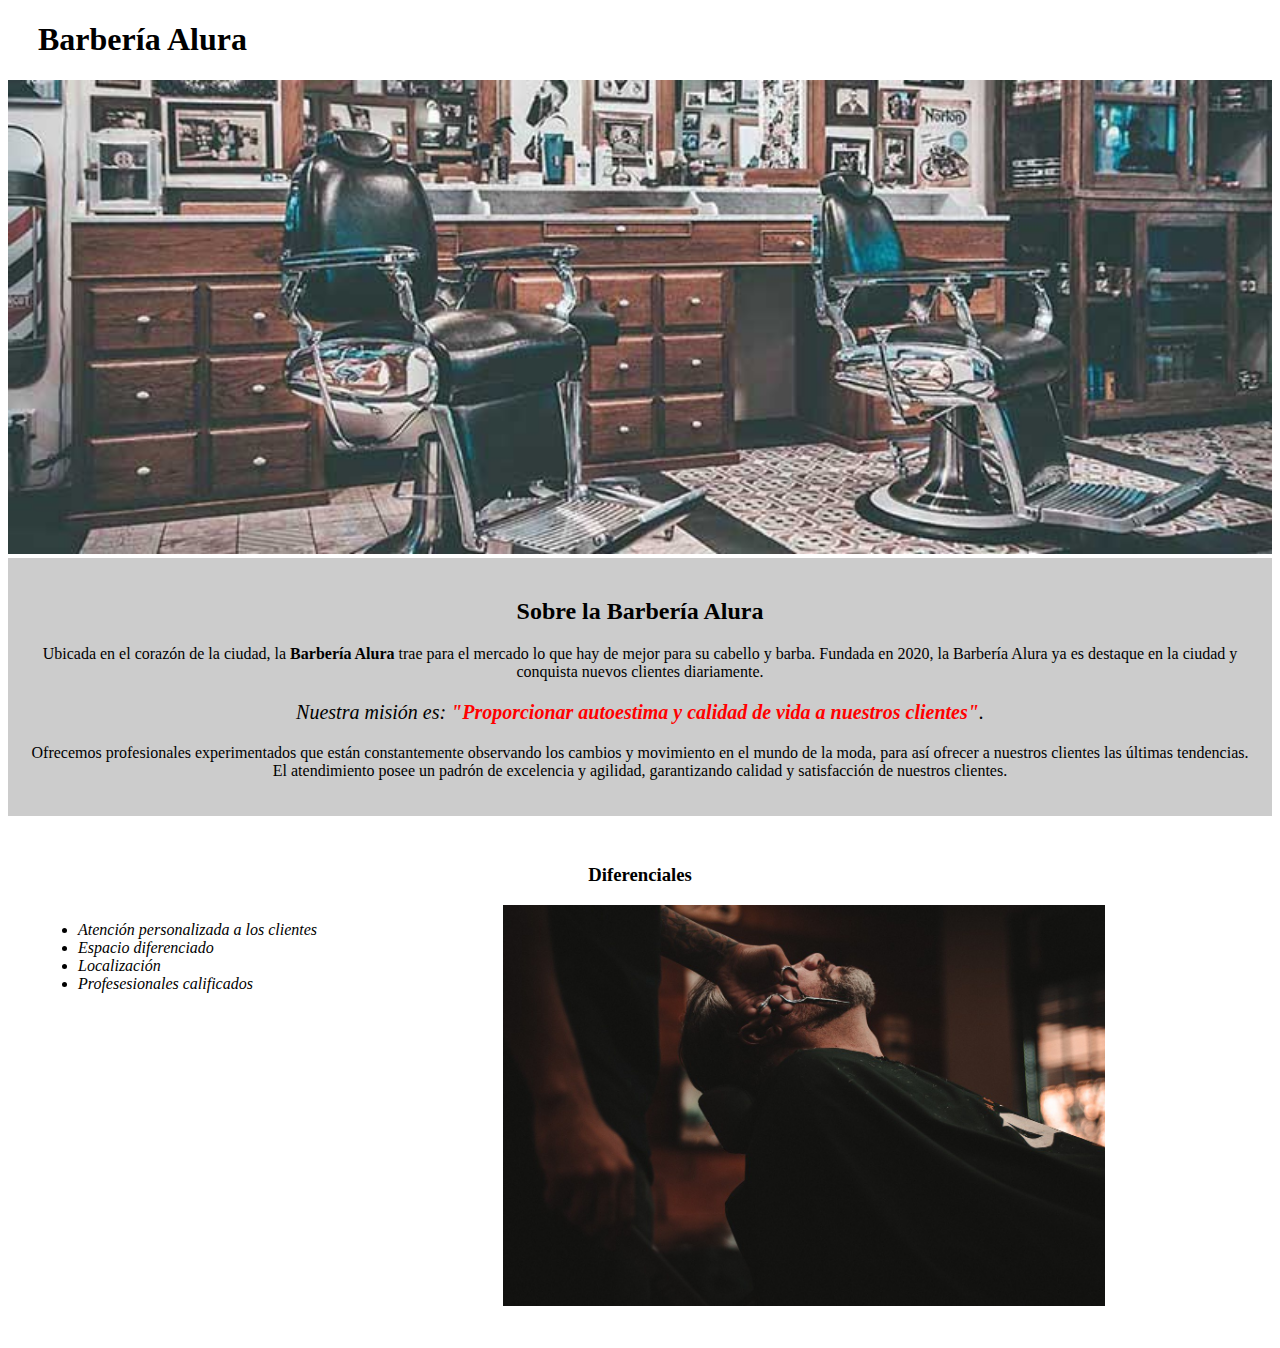
<file: html_css/curso1/index.html>
<!DOCTYPE html>

<html lang="es">
    
    <head>

        <meta charset="UTF-8"> 
        <title>Barbería Alura</title>
        <link rel="stylesheet" href="style.css">
    
    </head>

    <body>

        <header>
            <h1 class="titulo-principal">Barbería Alura</h1>
        </header>

        <img id="banner" src="banner/banner.jpg">
        
        <div class="principal">

            <h2 class="titulo-centralizado">Sobre la Barbería Alura</h2>

            <p>Ubicada en el corazón de la ciudad, la <strong>Barbería Alura</strong> trae para el mercado lo que hay de mejor para su cabello y barba. Fundada en 2020, la Barbería Alura ya es destaque en la ciudad y conquista nuevos clientes diariamente.</p>

            <p id="mision"><em>Nuestra misión es: <strong>"Proporcionar autoestima y calidad de vida a nuestros clientes"</strong>.</em></p>

            <p>Ofrecemos profesionales experimentados que están constantemente observando los cambios y movimiento en el mundo de la moda, para así ofrecer a nuestros clientes las últimas tendencias. El atendimiento posee un padrón de excelencia y agilidad, garantizando calidad y satisfacción de nuestros clientes.</p> 

        </div>

        <div class="diferenciales">

            <h3 class="titulo-centralizado">Diferenciales</h3>
        
            <ul>
                <li class="items">Atención personalizada a los clientes</li>
                <li class="items">Espacio diferenciado</li>
                <li class="items">Localización</li>
                <li class="items">Profesesionales calificados</li>
            </ul>

            <img src="diferenciales/diferenciales.jpg" class="imagenDiferenciales">

        </div>
        
        
    </body>
</html>
</file>
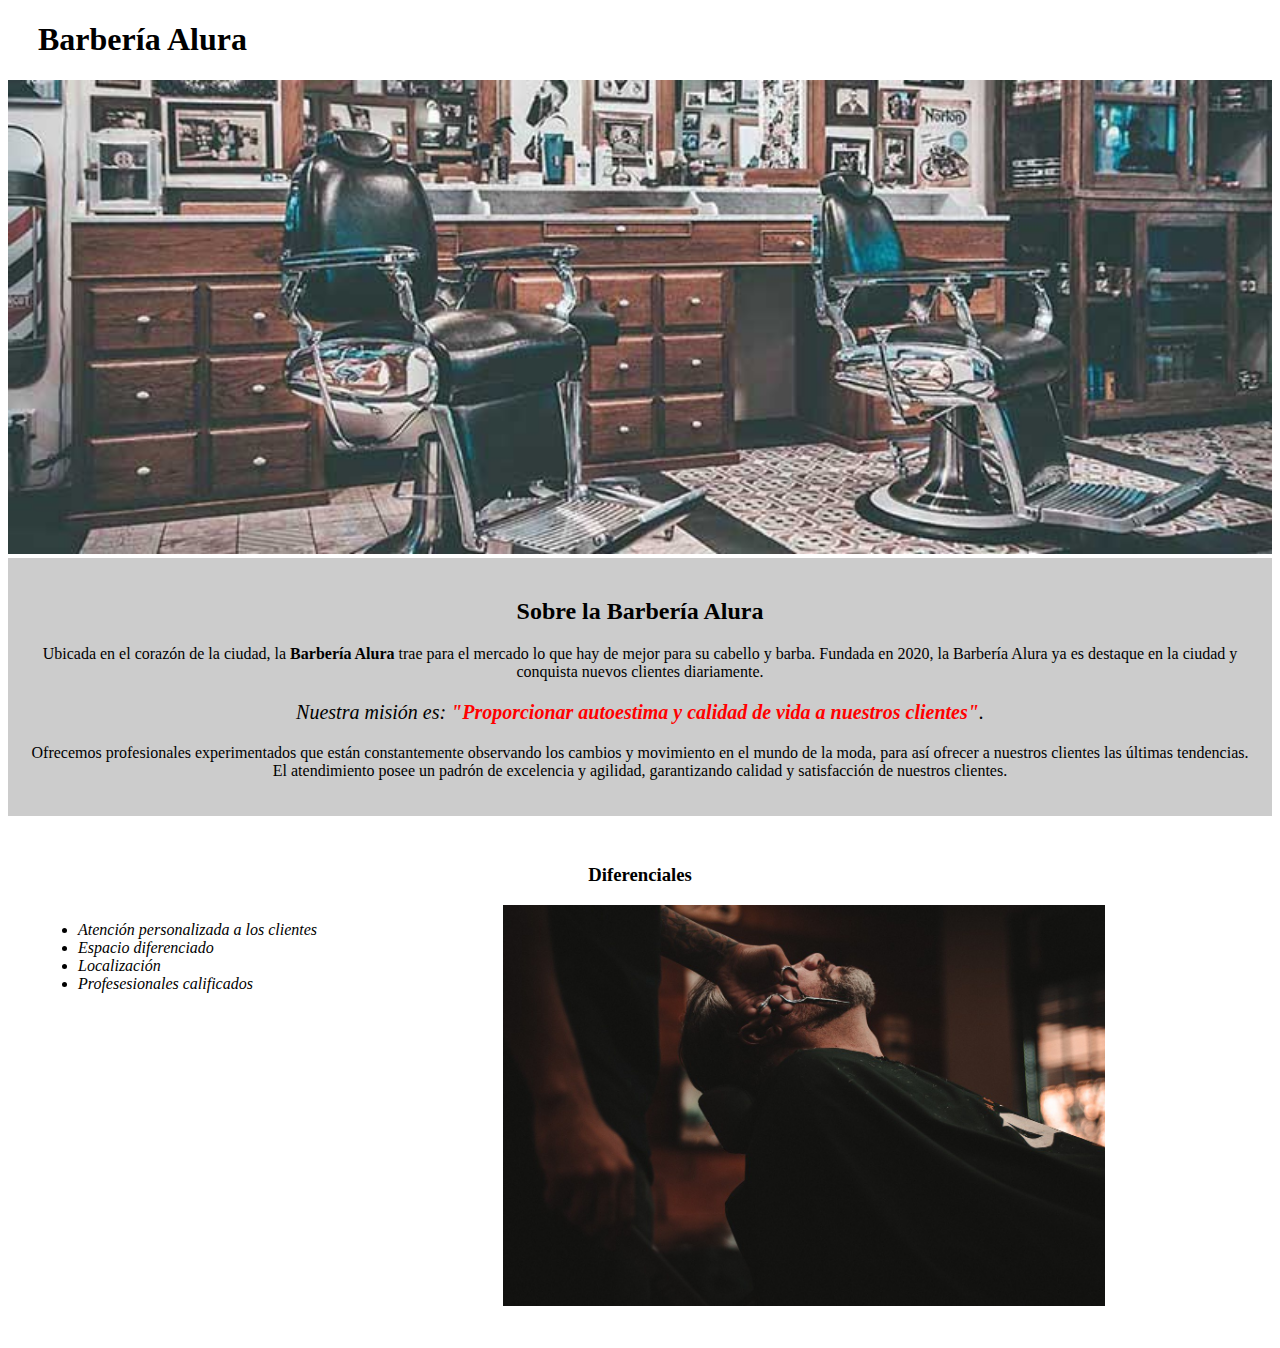
<file: html_css/Curso3/index.html>
<!DOCTYPE html>

<html lang="es">
    
    <head>

        <meta charset="UTF-8"> 
        <title>Barbería Alura</title>
        <link rel="stylesheet" href="style-home.css">
    
    </head>

    <body>

        <header>
            <h1 class="titulo-principal">Barbería Alura</h1>
        </header>

        <img id="banner" src="banner/banner.jpg">
        
        <div class="principal">

            <h2 class="titulo-centralizado">Sobre la Barbería Alura</h2>

            <p>Ubicada en el corazón de la ciudad, la <strong>Barbería Alura</strong> trae para el mercado lo que hay de mejor para su cabello y barba. Fundada en 2020, la Barbería Alura ya es destaque en la ciudad y conquista nuevos clientes diariamente.</p>

            <p id="mision"><em>Nuestra misión es: <strong>"Proporcionar autoestima y calidad de vida a nuestros clientes"</strong>.</em></p>

            <p>Ofrecemos profesionales experimentados que están constantemente observando los cambios y movimiento en el mundo de la moda, para así ofrecer a nuestros clientes las últimas tendencias. El atendimiento posee un padrón de excelencia y agilidad, garantizando calidad y satisfacción de nuestros clientes.</p> 

        </div>

        <div class="diferenciales">

            <h3 class="titulo-centralizado">Diferenciales</h3>
        
            <ul>
                <li class="items">Atención personalizada a los clientes</li>
                <li class="items">Espacio diferenciado</li>
                <li class="items">Localización</li>
                <li class="items">Profesesionales calificados</li>
            </ul>

            <img src="diferenciales/diferenciales.jpg" class="imagenDiferenciales">

        </div>
        
        
    </body>
</html>
</file>
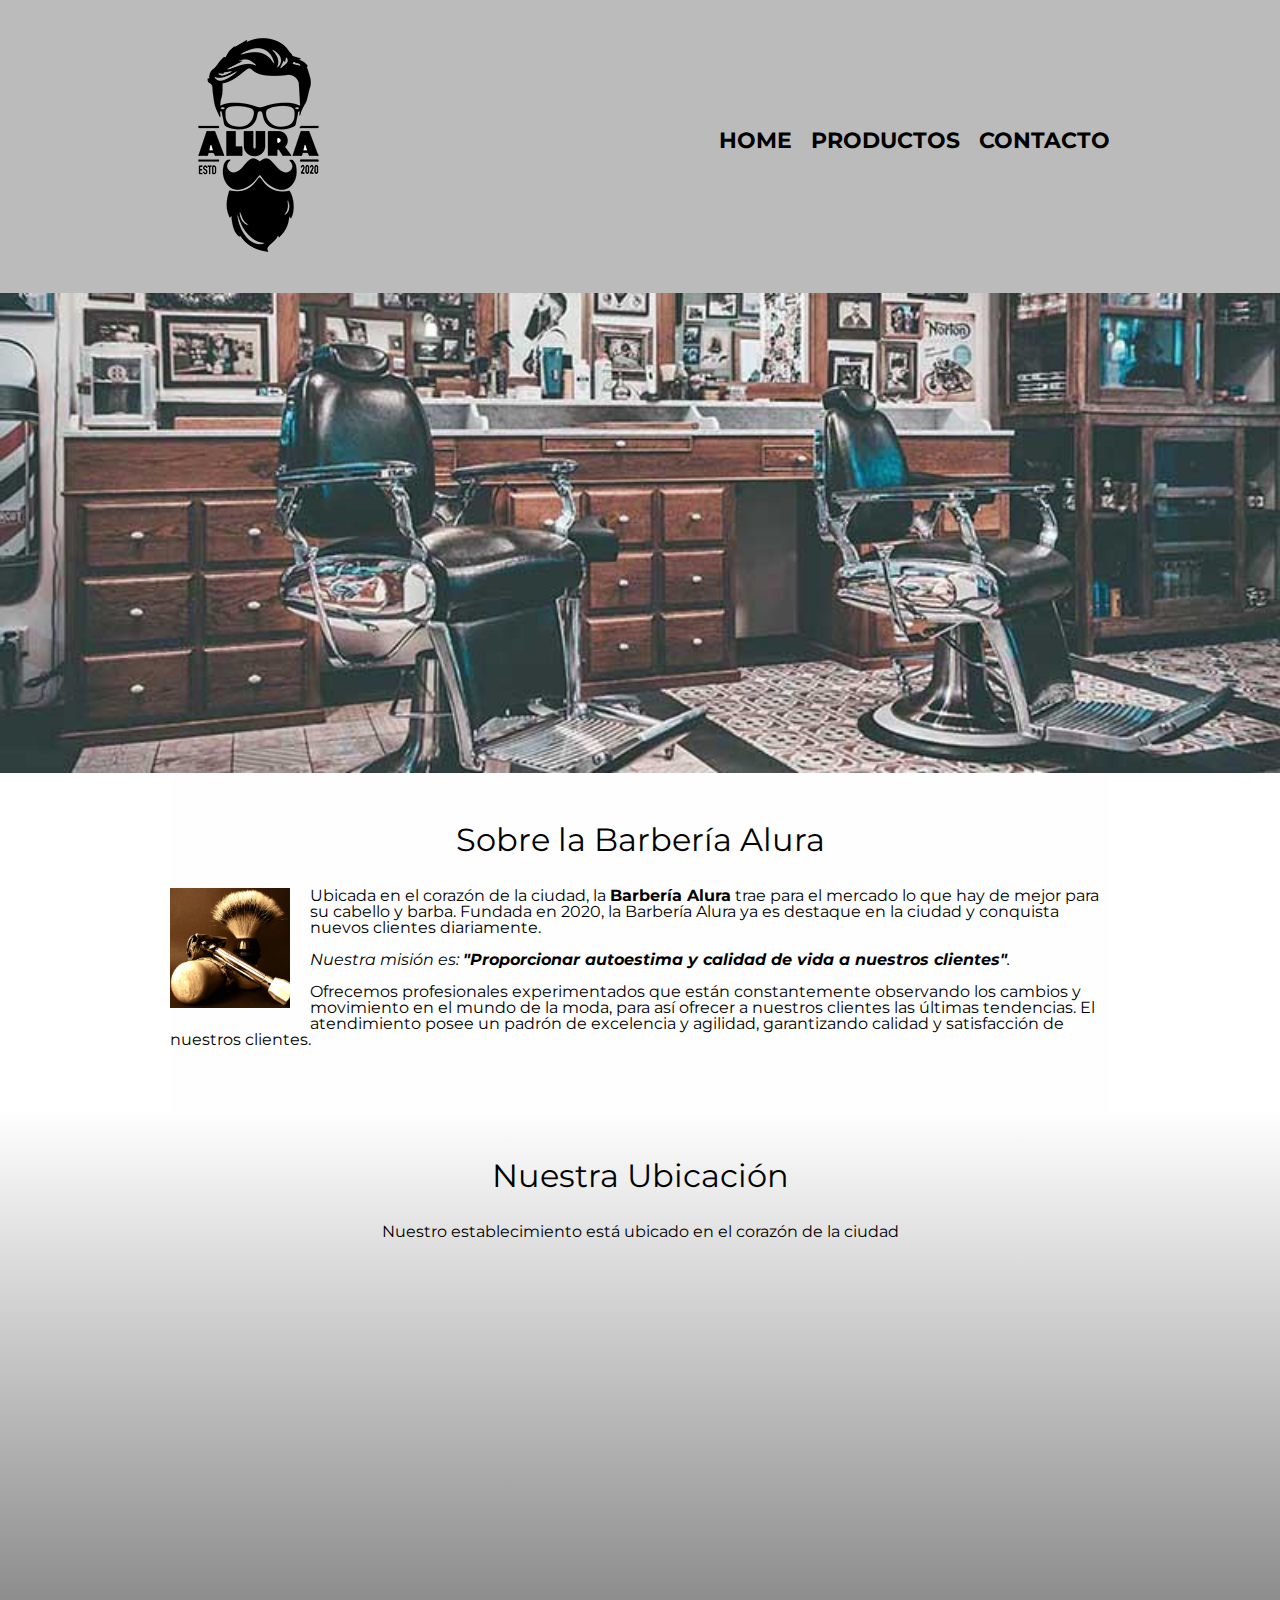
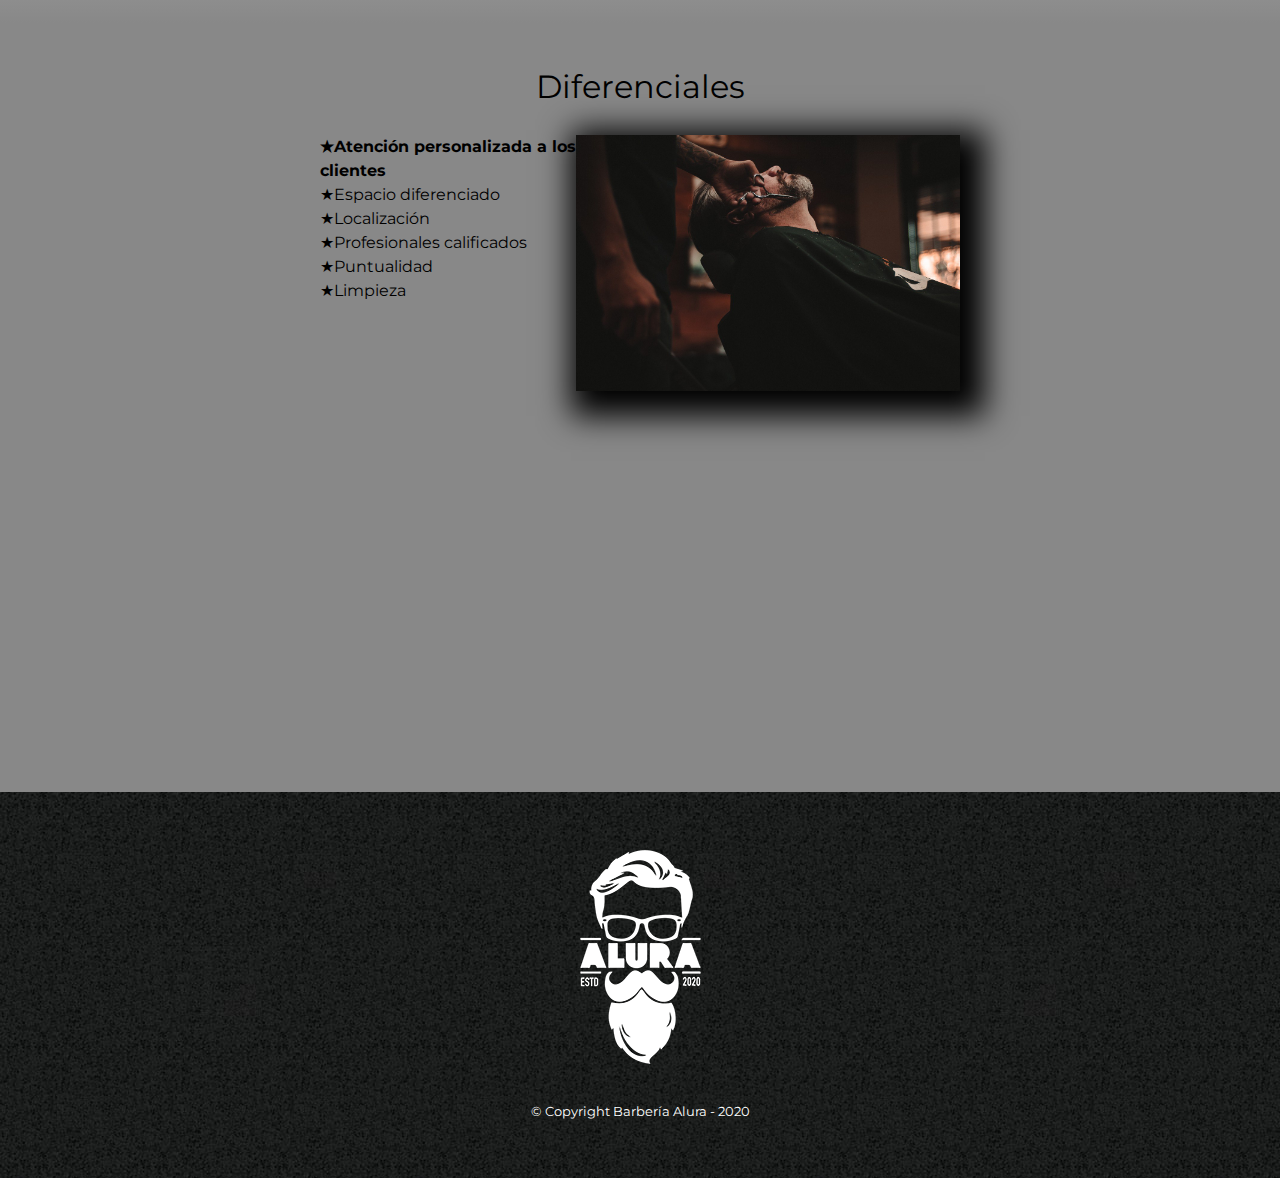
<file: html_css/Curso4/index.html>
<!DOCTYPE html>

<html lang="es">
    
    <head>
        <meta charset="UTF-8">
        <meta name="viewport" content="width=device-width"> 
        <title>Barbería Alura</title>
        <link rel="stylesheet" href="reset.css">
        <link rel="stylesheet" href="style.css">
        <link href="https://fonts.googleapis.com/css2?family=Montserrat:wght@300&display=swap" rel="stylesheet">
    </head>

    <body>
        <header>
            <div class="caja">
                <h1><img src="imagenes/logo.png"></h1>
                <nav>
                    <ul>
                        <li><a href="index.html">Home</a></li>
                        <li><a href="productos.html">Productos</a></li>
                        <li><a href="contacto.html">Contacto</a></li>
                    </ul>
                </nav>
            </div>
        </header>

        <img class="banner" src="banner/banner.jpg">
        
        <main>
            <section class="principal">

                <h2 class="titulo-principal">Sobre la Barbería Alura</h2>

                <img class="utensilios"  src="imagenes/utensilios.jpg" alt="Utensilios de un barbero.">
    
                <p>Ubicada en el corazón de la ciudad, la <strong>Barbería Alura</strong> trae para el mercado lo que hay de mejor para su cabello y barba. Fundada en 2020, la Barbería Alura ya es destaque en la ciudad y conquista nuevos clientes diariamente.</p>
    
                <p id="mision"><em>Nuestra misión es: <strong>"Proporcionar autoestima y calidad de vida a nuestros clientes"</strong>.</em></p>
    
                <p>Ofrecemos profesionales experimentados que están constantemente observando los cambios y movimiento en el mundo de la moda, para así ofrecer a nuestros clientes las últimas tendencias. El atendimiento posee un padrón de excelencia y agilidad, garantizando calidad y satisfacción de nuestros clientes.</p> 
    
            </section>

            <section class="mapa">
                <h3 class="titulo-principal">Nuestra Ubicación</h3>
                <p>Nuestro establecimiento está ubicado en el corazón de la ciudad</p>

                <div class="mapa-contenido">
                    <iframe src="https://www.google.com/maps/embed?pb=!1m18!1m12!1m3!1d34784.869470159!2d-46.65499870427411!3d-23.593248407555798!2m3!1f0!2f0!3f0!3m2!1i1024!2i768!4f13.1!3m3!1m2!1s0x94ce5a2b2ed7f3a1%3A0xab35da2f5ca62674!2sCaelum%20-%20Education%20and%20Innovation!5e0!3m2!1ses-419!2sbr!4v1602972945026!5m2!1ses-419!2sbr" width="100%" height="300" frameborder="0" style="border:0;" allowfullscreen="" aria-hidden="false" tabindex="0"></iframe>
                </div>


            </section>
            
            <section class="diferenciales">
    
                <h3 class="titulo-principal">Diferenciales</h3>
            
                <div class="contenido-diferenciales">
                    <ul class="lista-diferenciales">
                        <li class="items">Atención personalizada a los clientes</li>
                        <li class="items">Espacio diferenciado</li>
                        <li class="items">Localización</li>
                        <li class="items">Profesionales calificados</li>
                        <li class="items">Puntualidad</li>
                        <li class="items">Limpieza</li>
                    </ul><img src="diferenciales/diferenciales.jpg" class="imagen-diferenciales">
                </div>
                <div class="video">
                    <iframe width="100%" height="315" src="https://www.youtube.com/embed/wcVVXUV0YUY" frameborder="0" allow="accelerometer; autoplay; clipboard-write; encrypted-media; gyroscope; picture-in-picture" allowfullscreen></iframe>
                </div>
                
            </section>


            
        </main>
        
        <footer>
            <img src="imagenes/logo-blanco.png">
            <p class="copyright">&copy Copyright Barbería Alura - 2020</p>
        </footer>
        
    </body>
</html>
</file>
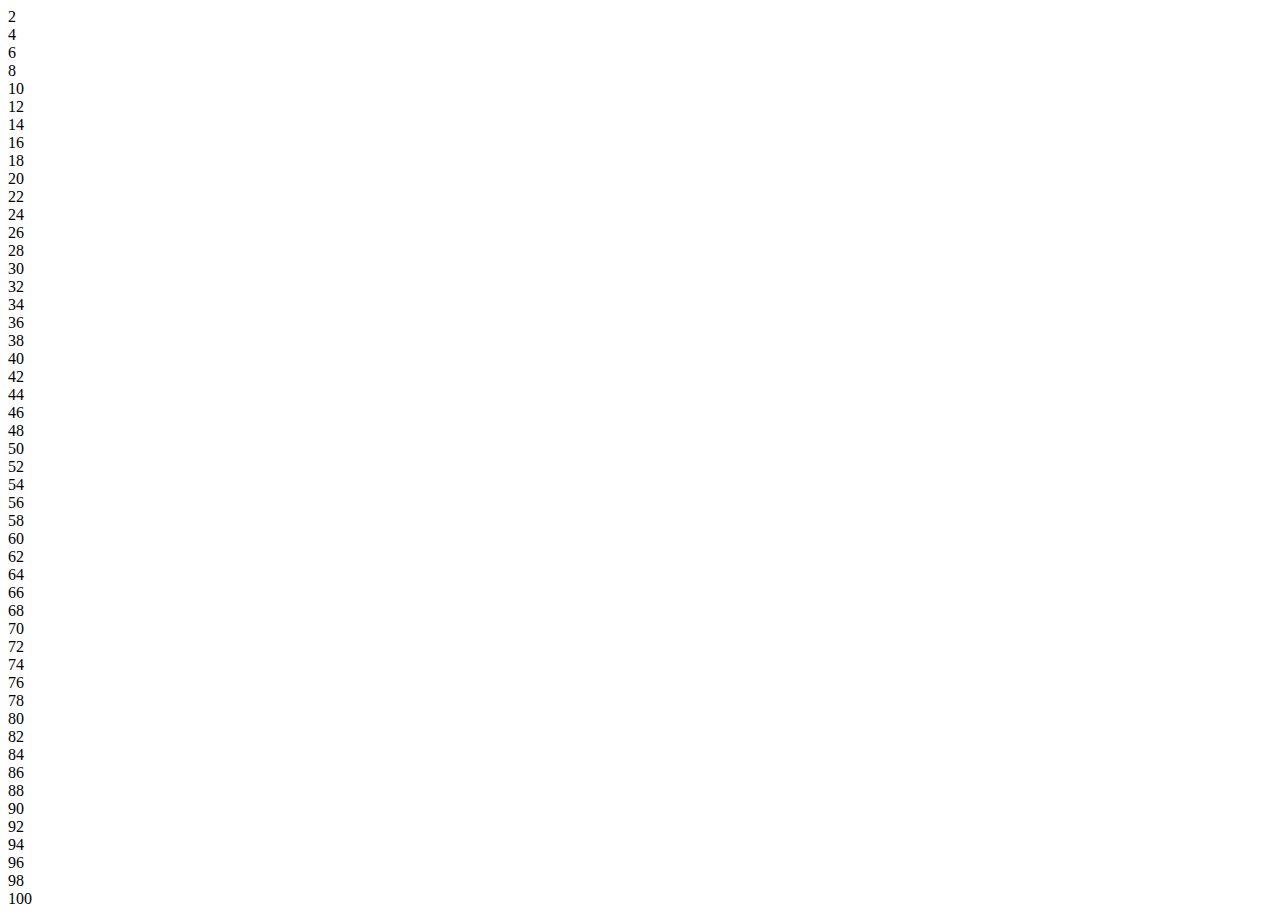
<file: pares_hasta_100.html>
<!DOCTYPE html>
<html lang="en">
<head>
    <meta charset="UTF-8">
    <meta http-equiv="X-UA-Compatible" content="IE=edge">
    <meta name="viewport" content="width=device-width, initial-scale=1.0">
    <title>Document</title>
</head>
<body>
    <script>
        var i = 1;
        while (i <= 100){

            if (i % 2 == 0){
                document.write(i + "<br>");
            }

            i++;
        }
    </script>
</body>
</html>
</file>
<file: html_css/curso1/style.css>
.titulo-principal{
    padding-left: 30px;
}

#banner{
    width:100%;
}

.principal{
    background: #CCCCCC;
    padding: 20px;
}

.titulo-centralizado{
    text-align: center;
}

p{
    text-align: center;
}

em strong{
    color:red;
}

#mision{
    font-size: 20px;
}

.diferenciales{
    background: #FFFFFF;
    padding: 30px;
}

.items{
    font-style: italic;
}

ul{
    display: inline-block;
    vertical-align: top;
    width: 20%;
    margin-right: 15%;
}

.imagenDiferenciales{
    width: 50%;
}
</file>
<file: html_css/Curso3/style-home.css>
.titulo-principal{
    padding-left: 30px;
}

#banner{
    width:100%;
}

.principal{
    background: #CCCCCC;
    padding: 20px;
}

.titulo-centralizado{
    text-align: center;
}

p{
    text-align: center;
}

em strong{
    color:red;
}

#mision{
    font-size: 20px;
}

.diferenciales{
    background: #FFFFFF;
    padding: 30px;
}

.items{
    font-style: italic;
}

ul{
    display: inline-block;
    vertical-align: top;
    width: 20%;
    margin-right: 15%;
}

.imagenDiferenciales{
    width: 50%;
}
</file>
<file: html_css/Curso4/style.css>
body{
    font-family: 'Montserrat', sans-serif;
}

header {
    background-color: #BBBBBB;
    padding: 20px 0;
}

.caja{
    width: 940px;
    position: relative;
    margin: 0 auto;
}

nav{
    position: absolute;
    top:110px;
    right: 0;
}

nav li{
    display: inline;
    margin: 0 0 0 15px;
}

nav a{
    text-transform: uppercase;
    color: #000000;
    font-weight: bold;
    font-size: 22px;
    text-decoration: none;
}

nav a:hover{
    color: #c78c19;
    text-decoration: underline;
}

.productos{
    width: 940px;
    margin: 0 auto;
    padding: 50px;
}


.productos li{
    display: inline-block;
    text-align: center;
    width: 30%;
    vertical-align: top;
    margin: 0 1.5%;
    padding: 30px 20px;
    box-sizing: border-box;
    border: 2px solid #000000;
    border-radius: 10px;
}

.productos li:hover{
    border-color:#c78c19;
}

.productos li:active{
    border-color:#088c19;
}

.productos h2{
    font-size: 30px;
    font-weight: bold;
}

.productos li:hover h2{
    font-size: 33px;
}

.producto-descripcion{
    font-size: 18px;
}

.producto-precio{
    font-size: 20px;
    font-weight: bold;
    margin-top:10px;
}

footer{
    text-align: center;
    background: url(imagenes/bg.jpg);
    padding:40px;
}

.copyright{
    color:#FFFFFF;
    font-size: 13px;
    margin:20px;
}

form{
    margin: 40px 0;
}

form label, form legend{
    display: block;
    font-size: 20px;
    margin: 0 0 10px;
}

.input-padron{
    display: block;
    margin: 0 0 20px;
    padding: 10px 25px;
    width: 50%;
}

.checkbox{
    margin:20px 0;
}

.enviar{
    width: 40%;
    padding: 15px 0;
    font-size: 18px;
    font-weight: bold;
    color:white;
    background: orange;
    border:none;
    border-radius: 5px;
    transition: 1s all;
    cursor:pointer;
}

.enviar:hover{
    background: darkorange;
    transform: scale(1.2);
}

table{
    margin: 40px 40px;
}

thead{
    background: #555555;
    color:white;
    font-weight: bold;
}

td,th{
    border: 1px solid #000000;
    padding: 8px 15px;
}

/*Aquí inicia el CSS para nuestra home*/
.banner{
    width: 100%;
}

.principal{
    padding: 3em 0;
    background: #FEFEFE;
    width: 940px;
    margin: 0 auto; 
}

.titulo-principal{
    text-align: center;
    font-size: 2em;
    margin: 0 0 1em;
    clear:left;
}

.principal p{
    margin: 0 0 1em;
}

.principal strong{
    font-weight: bold;
}

.principal em{
    font-style: italic;
}

.utensilios{
    width: 120px;
    float:left;
    margin: 0 20px 20px 0;
}

.mapa{
    padding: 3em 0;
    background: linear-gradient(#FEFEFE, #888888)
}

.mapa p{
    margin: 0 0 2em;
    text-align: center;
}

.mapa-contenido{
    width: 940px;
    margin: 0 auto;
}

.diferenciales{
    padding: 3em 0;
    background: #888888;
}

.contenido-diferenciales{
    width: 640px;
    margin: 0 auto;
}

.lista-diferenciales{
    width: 40%;
    display: inline-block;
    vertical-align: top;
}

.items{
    line-height: 1.5;
}

.items:before{
    content:"★"
}

.items:first-child{
    font-weight: bold;
}

.imagen-diferenciales{
    width: 60%;
    transition: 400ms;
    box-shadow: 10px 10px 30px 15px #000000;
}

.imagen-diferenciales:hover{
    opacity: 0.3;
}

.video{
    width: 560px;
    margin: 1em auto;
}

@media screen and (max-width:480px){
    h1{
        text-align: center;
    }
    nav{
        position: static;
    }
    .caja, .principal, .mapa-contenido, .contenido-diferenciales, .video {
        width: auto;
    }
    .lista-diferenciales, .imagen-diferenciales{
        width: 100%;
    }

}
</file>
